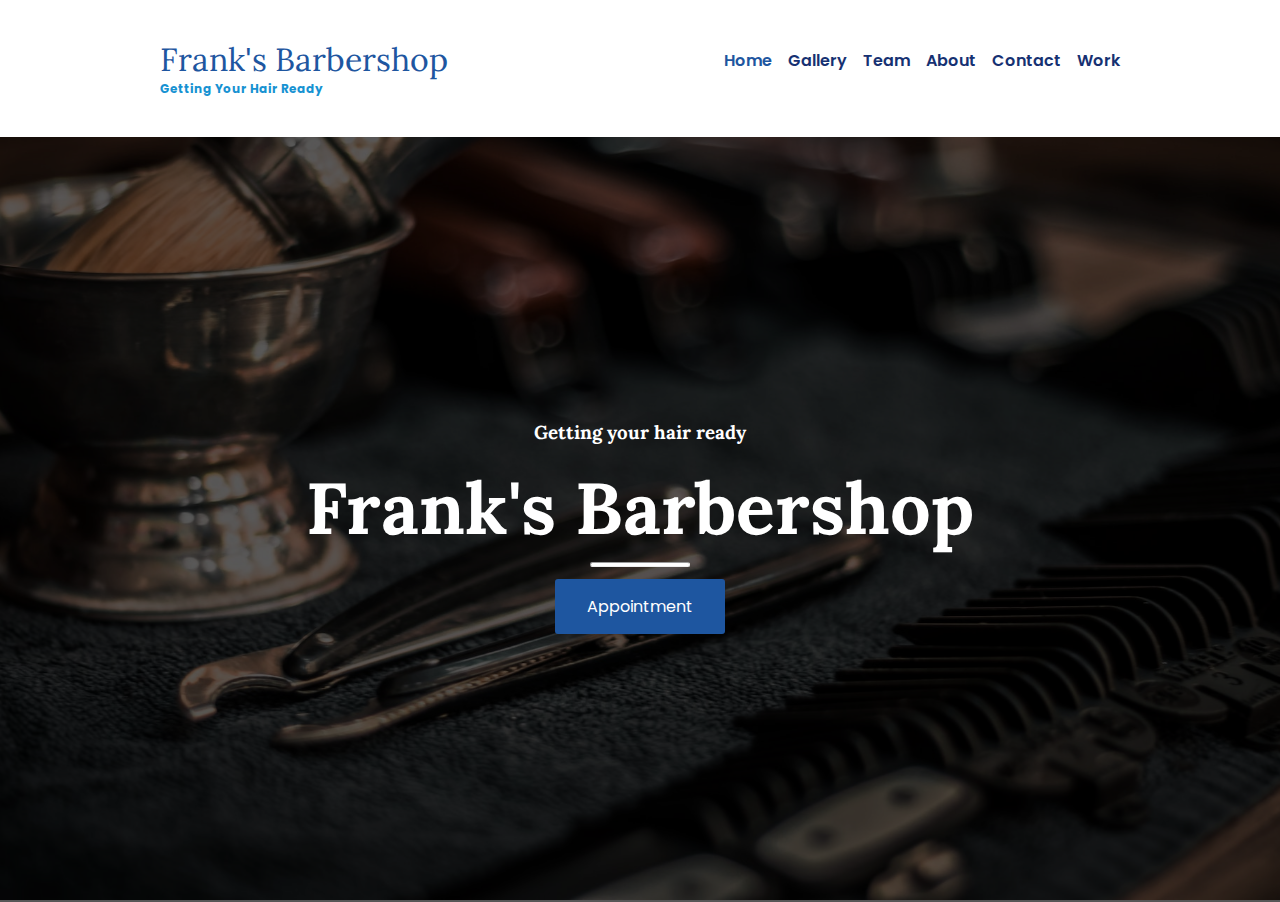
<file: The barbershop/index.html>
<!DOCTYPE html>
<html lang="en">

<head>
    <meta charset="UTF-8">
    <meta http-equiv="X-UA-Compatible" content="IE=edge">
    <meta name="viewport" content="width=device-width, initial-scale=1.0">
    <title>Document</title>
    <link rel="stylesheet" href="css/styles.css">
    <style>
        #home {
            background: url('img/cover-unsplash.jpg') no-repeat center center fixed;
            height: 85vh;
            position: relative;
            width: 100%;
            background-size: cover;
        }
    </style>
</head>

<body>
    <header class="header">
        <div class="container container-nav">
            <div class="site-title">
                <h1>Frank's Barbershop</h1>
                <p class="subtitle">Getting your hair ready</p>
            </div>
            <nav>
                <ul>
                    <li><a href="index.html" class="current-page">Home</a></li>
                    <li><a href="gallery.html">Gallery</a></li>
                    <li><a href="team.html">Team</a></li>
                    <li><a href="about.html">About</a></li>
                    <li><a href="contact.html">Contact</a></li>
                    <li><a href="work.html">Work</a></li>

                </ul>

            </nav>
        </div>
    </header>
    <main>
        <div id="home">
            <div class="overlay">
                <div class="landing-text">
                    <h3>Getting your hair ready</h3>
                    <h1>Frank's Barbershop</h1>
                    <hr id="hr-main">
                    <a href="contact.html" class="button btn-hire">Appointment</a>
                </div>
            </div>
        </div>
    </main>
</body>

</html>
</file>
<file: The barbershop/css/styles.css>
@import url("https://fonts.googleapis.com/css2?family=Lora:wght@400;500;600;700&display=swap");
@import url("https://fonts.googleapis.com/css2?family=Lora:wght@400;500;600;700&family=Poppins:wght@100;200;300;400;500;600;700;800;900&display=swap");

* {
  box-sizing: border-box;
}
body {
  margin: 0;
  padding: 0;
  font-family: "Poppins", sans-serif;
  background-color: #f6f6f6;
  height: 100vh;
}
.site-title h1 {
  font-weight: 400;
  font-family: "Lora", sans-serif;
  color: #1e56a0;
  font-size: 2rem;
  margin: 0;
}
.subtitle {
  font-weight: 700;
  color: #1792d2;
  font-size: 0.75rem;
  margin: 0;
  text-transform: capitalize;
}
.container {
  width: 90%;
  max-width: 960px;
  margin: 0 auto;
}
.container-nav {
  display: flex;
  justify-content: space-between;
  align-items: center;
}

header {
  background-color: white;
  padding: 2em 0;
  box-shadow: 0 4px 8px 0 rgba(22, 22, 22, 0.19);
}
@media (max-width: 675px) {
  .container-nav {
    flex-direction: column;
  }
  header {
    text-align: center;
  }
}
nav ul {
  list-style-type: none;
  padding: 0;
  display: flex;
  justify-content: center;
  margin-top: 0;
}
nav li {
  margin-left: 1em;
}
nav a {
  text-decoration: none;
  color: #163172;
  font-weight: 600;
  text-transform: capitalize;
  padding: 1em 0;
  display: block;
}
nav a:hover,
nav a:focus {
  color: #1e56a0;
}
.current-page {
  color: #1e56a0;
}
.current-page:hover {
  color: #1e56a0;
}
@media (max-width: 675px) {
  nav ul {
    flex-direction: column;
    text-align: center;
  }
  nav li {
    margin: 0.5em 0;
  }
}
/* Home page */
.overlay {
  position: absolute;
  height: 100%;
  width: 100%;
  top: 0;
  left: 0;
  background: rgba(0, 0, 0, 0.65);
  color: white;
  display: flex;
  align-items: center;
  justify-content: center;
  flex-direction: column;
}
.landing-text {
  display: table-cell;
  text-align: center;
  vertical-align: middle;
}
.landing-text h3 {
  font-weight: 700;
  color: white;
  font-family: "Lora", sans-serif;
}
.landing-text h1 {
  font-size: 450%;
  font-weight: 700;
  color: white;
  font-family: "Lora", sans-serif;
  padding-bottom: 0;
  margin: 0 0;
}
@media (max-width: 600px) {
  .landing-text h1 {
    font-size: 260%;
  }
}
.btn-hire {
  background-color: #1e56a0;
  border: none;
  color: white;
  padding: 15px 32px;
  text-align: center;
  text-decoration: none;
  display: inline-block;
  font-size: 16px;
  margin: 4px 2px;
  cursor: pointer;
  border-radius: 3px;
}
.btn-hire:hover,
.btn-hire:focus {
  background-color: #163172;
}
@media (max-width: 800px) {
  .btn-hire {
    padding: 8px 16px;
  }
}
#hr-main {
  width: 100px;
  height: 5px;
  border-radius: 1rem;
  background-color: white;
  margin-bottom: 8px;
}

/* Gallery Section */
.gallery-header {
  text-align: center;
  padding: 32px;
}
.gallery-header h1 {
  text-align: center;
  font-weight: 700;
  font-size: 3.2rem;
  color: #1e56a0;
}
@media (max-width: 600px) {
  .gallery-header h1 {
    font-size: x-large;
  }
}
.gallery-header p {
  font-weight: 600;
  color: #181b2c;
}
.gallery-row {
  display: -ms-flexbox;
  display: flex;
  -ms-flex-wrap: wrap;
  flex-wrap: wrap;
  padding: 0 14px;
}

.column {
  -ms-flex: 25%;
  flex: 25%;
  max-width: 25%;
  padding: 0 6px;
}
.column img {
  margin-top: 8px;
  vertical-align: middle;
  width: 100%;
}
@media (max-width: 800px) {
  .column {
    -ms-flex: 50%;
    flex: 50%;
    max-width: 50%;
  }
}
@media (max-width: 600px) {
  .column {
    -ms-flex: 100%;
    flex: 100%;
    max-width: 100%;
  }
}

/* Team Section */
.team-header {
  text-align: center;
  padding: 32px;
}
.team-header h1 {
  text-align: center;
  font-weight: 700;
  font-size: 3.2rem;
  color: #1e56a0;
}
@media (max-width: 600px) {
  .team h1 {
    font-size: x-large;
  }
}
.team p {
  font-weight: 600;
  color: #181b2c;
}
.team .row {
  display: -ms-flexbox;
  display: flex;
  -ms-flex-wrap: wrap;
  flex-wrap: wrap;
  padding: 0 14px;
}

.team .column {
  -ms-flex: 25%;
  flex: 25%;
  max-width: 25%;
  padding: 0 6px;
}
.team .column img {
  margin-top: 8px;
  vertical-align: middle;
  width: 100%;
  border-radius: 50%;
}
.team .column h3 {
  font-weight: 600;
  font-family: "Lora", sans-serif;
  color: #181b2c;
  text-align: center;
  margin-bottom: 3px;
}
.team .column p {
  font-weight: 400;
  color: #181b2c;
  text-align: center;
}
@media (max-width: 800px) {
  .team .column {
    -ms-flex: 50%;
    flex: 50%;
    max-width: 50%;
  }
}
@media (max-width: 600px) {
  .team .column {
    -ms-flex: 100%;
    flex: 100%;
    max-width: 100%;
  }
}

/* About Section */
.about {
  margin: 3rem 4rem;
  display: flex;
  flex-wrap: wrap;
}
.about-header {
  text-align: start;
}
@media (max-width: 576px) {
  .about-header {
    text-align: center;
  }
}
.about-header h1 {
  font-weight: 700;
  font-size: 3.2rem;
  color: #1e56a0;
}
.about-content p {
  color: #181b2c;
}
/* Contact SEction */
.contact h1 {
  text-align: center;
  font-weight: 700;
  font-size: 3.2rem;
  color: #1e56a0;
}
.flex-container {
  display: flex;
  flex-wrap: wrap;
  text-align: center;
  margin: 10px 2em;
}
.flex-item-left {
  padding: 10px;
  flex: 50%;
}
.flex-item-left h4 {
  font-weight: 700;
  color: #181b2c;
}
.flex-item-left p {
  font-weight: 400;
  color: #181b2c;
}
.flex-item-right {
  padding: 10px;
  flex: 50%;
}
.flex-item-right form {
  margin: 10px;
}
.flex-item-right form input[type="text"],
select,
textarea {
  font-weight: 400;
  width: 100%;
  padding: 12px;
  border: 1px solid #ccc;
  border-radius: 4px;
  box-sizing: border-box;
  margin-top: 6px;
  margin-bottom: 16px;
  resize: vertical;
}
.flex-item-right button {
  background-color: #1e56a0;
  border: none;
  color: white;
  padding: 15px 32px;
  text-align: center;
  text-decoration: none;
  display: inline-block;
  font-size: 16px;
  margin: 4px 2px;
  cursor: pointer;
  border-radius: 3px;
  width: 100%;
}
.flex-item-right button:hover,
.flex-item-right button:focus {
  background-color: #163172;
  color: white;
}
@media (max-width: 800px) {
  .flex-item-left,
  .flex-item-right {
    flex: 100%;
  }
}
/* Footer */
footer {
  padding: 20px;
  text-align: center;
  background-color: #1e56a0;
  margin-top: 20px;
}

footer h3 > span,
footer h3 > a {
  color: white;
  text-decoration: none;
  font-weight: 500;
  margin: 0 auto;
}
</file>
